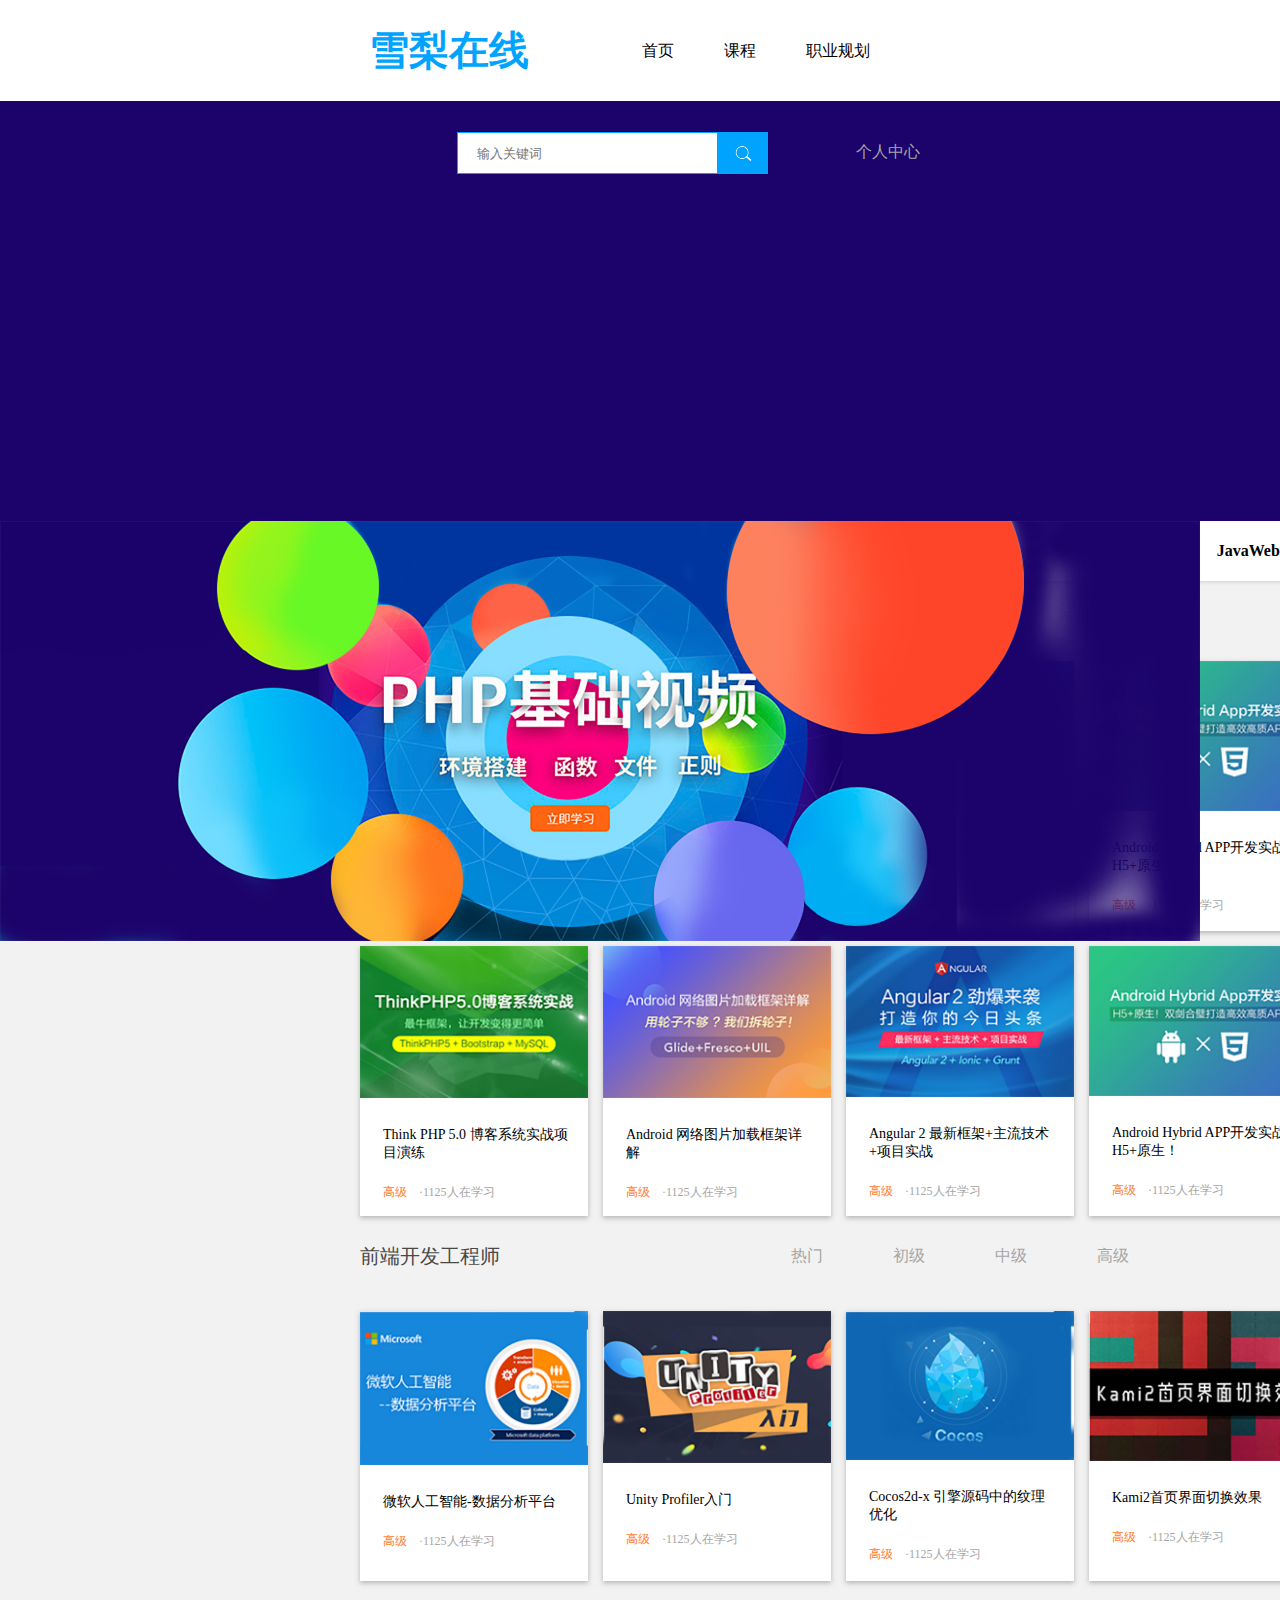
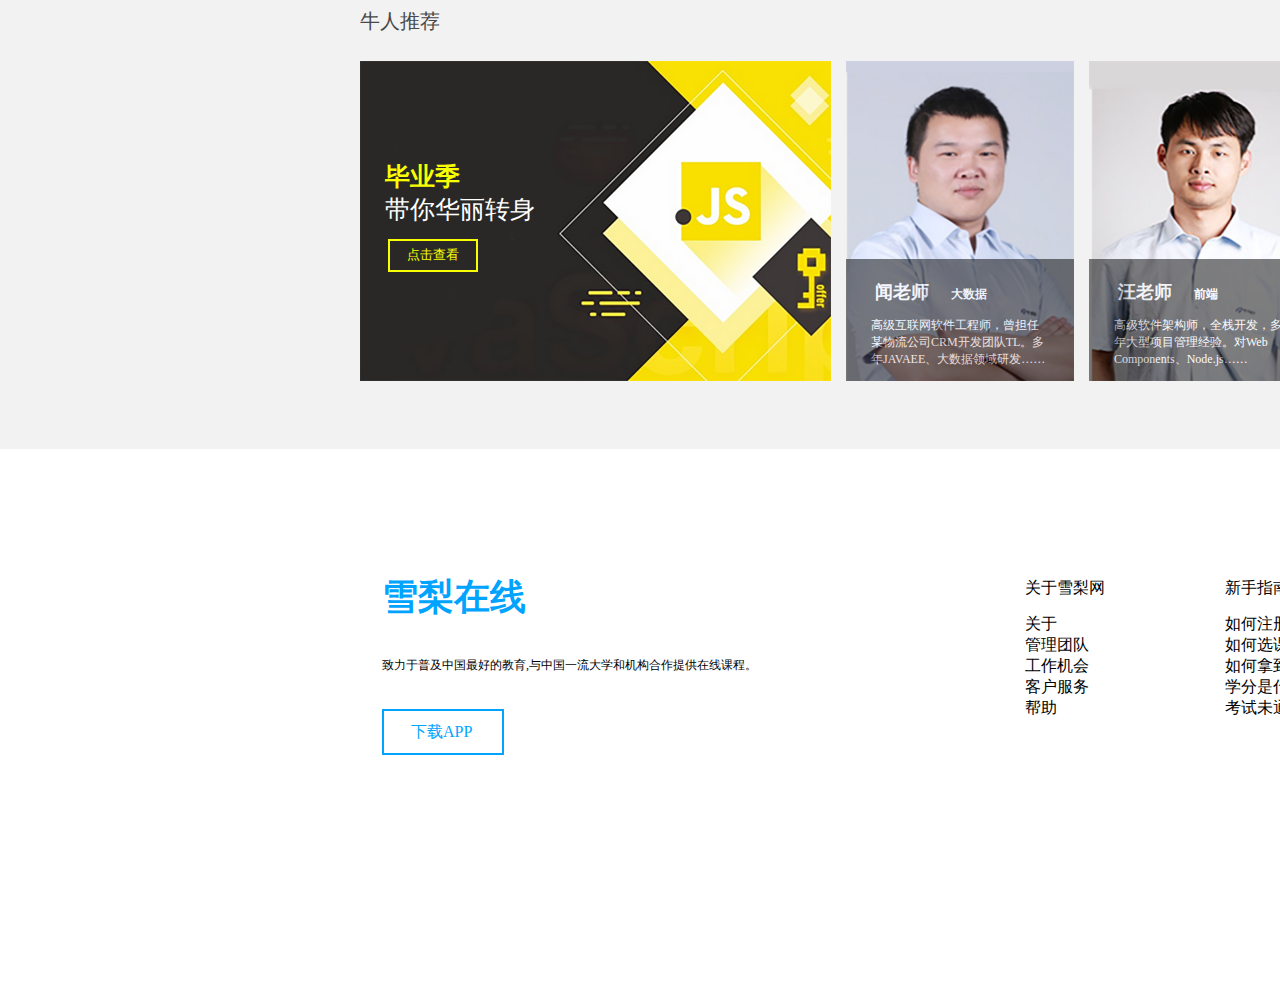
<file: css-html/index.html>
<!DOCTYPE html>
<html lang="en">
<head>
	<meta charset="UTF-8">
	<title>雪梨在线</title>
	<style type="text/css">
		*{
	margin:0;
	padding:0;
}
a{
	text-decoration: none;
}
ul{
	list-style-type: none;
}
.clear:after{
	content: '';
	display: block;
	height: 0;
	clear: both;
}
.header{
	height: 101px;

    line-height: 101px;
	margin-left: 369px;
}
p.headline{
  font-size:40px;
  font-family:Microsoft YaHei;
  font-weight:bold;
  color:rgba(0,164,255,1);
  float: left;
}
.header ul{
	float: left;
	padding-left: 88px;
}
.nav li{
	float: left;
	padding: 0 25px;
}
.nav a{
	color: black;
}
.nav a:hover{
	border-bottom:2px solid rgba(0,164,255,1);
}
.form * {
    float: left;
    }
  .for_m{
	  float: left: ;
	  width: ;
}
.for_m li{
    float: left;
}
.search{
	display: inline;
	width: 80px;
	height: 15px;
	margin-top: 31px;
	margin-left: 0px;
    float: left;
    padding: 13px 160px 12px 19px ;
	border: 1px solid rgba(0,164,255,1);
}
.submit{
	display: inline;
	float: left;
	width:50px;
    height:42px;
    margin-top: 31px;
    border: 1px solid rgba(0,164,255,1);
    padding: 15px;
    background:rgba(0,164,255,1) url(../images/search.png) no-repeat center center;
}
.hum{
	float: left;
}
.hum-1{
	float: left;
}
.hum-1 a{
	color:rgba(165,165,165,1);
}
.banner{
	width:1920px;
    height:420px;
    background:rgba(28,3,108,1);
}
.list{
	width:190px;
    height:420px;
    background:rgba(0,0,0,0.3);
    float: left;
	margin-left: 360px;
	padding-left: 27px;
}
.list li{
    font-size:14px;
    font-weight:400;
    line-height:44px;
    padding-left: 20px;

}
.list a{
	color:white;
}
.list a:hover{
	color:rgba(0,164,255,1) ;
}
.banner2{
	float: left;
}
.background{
	width: 1920px;
	height: 1528px;

	background-color: rgba(191,191,191,0.2);
}
.nav_1{
	width: 1200px;
	height: 60px;
    background:rgba(255,255,255,1);
    box-shadow:0px 2px 3px 0px rgba(118,118,118,0.2);
	margin-left: 360px;

}
.content{
	float: left;
}
.content li{
	float: left;
	font-size:16px;
	font-weight:bold;
	line-height: 60px;
	padding: 0 40px;
	border-right: 1px solid rgba(191,191,191,1);
}
.content a{
	color: black;
}
.first a{
	color:rgba(0,164,255,1) ;
}
li.last{
     border-style: none;
}
.change{
	float: right;
	line-height: 60px;
	margin-right: 61px;
}
.change-a{
	float: right;
}
.change-a a{
	font-size:16px;
	color:rgba(0,164,255,1)

}
.title{
	width: 1200px;
	height: 80px;
	margin-left: 360px;
}
.title--1{
	float: left;
}
.tit-1{
	font-size:20px;
	color:rgba(73,73,73,1);
	line-height: 80px;
    float: left;
}
.title--2{
	float: right;
}
.tit-2{
	font-size:12px;
	line-height: 80px;
}
.tit-2 a{
	color:rgba(165,165,165,1);
}
.picture-1{
	height: 270px;
	width: 1200px;
	margin-left: 360px;
}
.pic{
	float: left;
}
.pic-t{
	float: left;
	padding-right: 15px;
}
.container{
	height: 270px;
	width: 228px;
	background: rgba(255,255,255,1);
	box-shadow: 0 2px 5px 0 rgba(118,118,118,0.5);
	float: left;
}
img.reset{
	width: 228px;
}
.pic-u{
	float: left;
}
p.black{
    font-size: 14px;
    color: black;
    padding: 24px 20px 20px 23px;
}
p.orange{
	display: inline-block;
    font-size: 12px;
    color: rgba(255,124,45,1);
    padding: 0 8px 26px 23px;
}
p.gray{
	display: inline-block;
     font-size: 12px;
     color: rgba(165,165,165,1);
}
.picture-2{
	height: 270px;
	width: 1200px;
	margin-left: 360px;
	margin-top: 15px;
}
.exploit{
	float: left;
	padding-left: 291px;
}
.ext{
	font-size: 16px;
	line-height: 80px;
	float: left;
	padding-right: 70px;
}
.ext a{
	color:rgba(165,165,165,1);
}
.ext a:hover{
	color: rgba(0,164,255,1);
}
.recommend{
	width: 1200px;
	height: 320px;
	margin-left: 360px;
	position: relative;
}
.graduate{
	float: left;
}
.graduate li{
	float: left;
}
.turn img{
	height: 320px;
	width: 471px;
}
div.term{
	height: 62px;
	width: 151px;
	position: absolute;
	top: 99px;
	left: 25px;
}
p.one{
	display: inline-block;
	font-size:25px ;
	color:rgba(249,255,3,1) ;
	font-weight: bold;
}
p.two{
    display: inline-block;
	font-size:25px ;
	color:white ;
	
}
.turn ul{
	position: absolute;
	border: 2px solid rgba(249,255,3,1);
	top: 178px;
	left: 28px;
}
.turn li{
	font-size: 13px;
	font-weight: 400;
	color:rgba(249,255,3,1) ;
	padding: 5px 17px 6px 17px;
}
.tea{
	padding-left: 15px;
}

.tea img{
	height: 320px;
	width: 228px;
}
div.flo{
	width: 228px;
	height: 122px;
	background: rgba(0, 0, 0, 1);
	opacity: 0.5;
	position: absolute;
	top: 198px;

}
.big{
	display: inline-block;
	font-size: 18px;
	font-weight: bold;
	color: rgba(255, 255, 255, 1.0);
	padding: 21px 18px 13px 29px;
	

}
.lit{
	display: inline-block;
    font-size: 12px;
    font-weight: bold;
	color: rgba(255, 255, 255, 1.0);
	padding: 21px 50px 13px 0;
	

}
.sma{
	display: inline-block;
	font-size: 12px;
	color: rgba(255, 255, 255, 1.0);
	padding: 0 28px 18px 25px;
	
}
div.final{
	height: 417px;
	width: 1917.3px;
}
.fin{
	height: 417px;
	width: 378px;
	margin-top: 124px;
	margin-left: 382px;
	float: left;
}
h1{
	display: inline-block;
	font-size: 36px;
	color: rgba(0, 164, 255, 1);
}
p.fin-1{
	display: inline-block;
	font-size: 12px;
	font-weight: 400;
	margin-top: 35px;
}
.fin-2{
	float: left;
	margin-top: 35px;
}
.fin-2 li{
	float: left;
	padding: 11px 30px 10px 27px;
	font-size: 16px;
	font-weight: 400;
	border: 2px solid rgba(0,164,255,1);
}
.fin-2 a{
	color: rgba(0,164,255,1);
}
div.about{
	height: 417px;
	width: 80px;
	margin-top: 129px;
	margin-left: 265px;
	float: left;
}
h2{
	font-size: 16px;
	font-weight: 400;
	display: inline-block;
}
.end{
	padding-top: 15px;
	float: left;
}
div.start{
	height: 417px;
	width: 140px;
	margin-top: 129px;
	margin-left: 120px;
	float: left;
	
}
div.team{
	height: 417px;
	width: 64px;
	margin-top: 129px;
	margin-left: 100px;
	float: left;
}
.end a{
	color: black;
}
	</style>
</head>
<body>
	<div class="header clear">
		<p class="headline">雪梨在线</p>

		<ul class="nav clear">
			<li><a href="#" target="_blank">首页</a></li>
			<li><a href="#" target="_blank">课程</a></li>
			<li><a href="#" target="_blank">职业规划</a></li>
		</ul>
		<ul class="for_m clear">
	    <li>
		<form class="clear">
			<input type="text" placeholder="输入关键词" class="search"/>
			<input type="button" class="submit"/>
		</form>
	    </li>
	   </ul>
	    
		<ul class="hum clear">
			<li class="hum-1"><a href="#" target="_blank">个人中心</a></li>
		</ul>
	   </div>
	<div class="banner clear">
		<ul class="list clear">
			<li><a href="#" target="_blank">前端开发&nbsp;&nbsp;&nbsp;&nbsp;&nbsp;&nbsp;&nbsp;&nbsp;&nbsp;&nbsp;&nbsp;&nbsp;&nbsp;&nbsp;&nbsp;&nbsp;&nbsp;&nbsp;&nbsp;&nbsp;&nbsp;&nbsp;></a></li>
			<li><a href="#" target="_blank">后端开发&nbsp;&nbsp;&nbsp;&nbsp;&nbsp;&nbsp;&nbsp;&nbsp;&nbsp;&nbsp;&nbsp;&nbsp;&nbsp;&nbsp;&nbsp;&nbsp;&nbsp;&nbsp;&nbsp;&nbsp;&nbsp;&nbsp;></a></li>
			<li><a href="#" target="_blank">移动开发&nbsp;&nbsp;&nbsp;&nbsp;&nbsp;&nbsp;&nbsp;&nbsp;&nbsp;&nbsp;&nbsp;&nbsp;&nbsp;&nbsp;&nbsp;&nbsp;&nbsp;&nbsp;&nbsp;&nbsp;&nbsp;&nbsp;></a></li>
			<li><a href="#" target="_blank">人工智能&nbsp;&nbsp;&nbsp;&nbsp;&nbsp;&nbsp;&nbsp;&nbsp;&nbsp;&nbsp;&nbsp;&nbsp;&nbsp;&nbsp;&nbsp;&nbsp;&nbsp;&nbsp;&nbsp;&nbsp;&nbsp;&nbsp;></a></li>
			<li><a href="#" target="_blank">商业预测&nbsp;&nbsp;&nbsp;&nbsp;&nbsp;&nbsp;&nbsp;&nbsp;&nbsp;&nbsp;&nbsp;&nbsp;&nbsp;&nbsp;&nbsp;&nbsp;&nbsp;&nbsp;&nbsp;&nbsp;&nbsp;&nbsp;></a></li>
			<li><a href="#" target="_blank">云计算&大数据&nbsp;&nbsp;&nbsp;&nbsp;&nbsp;&nbsp;&nbsp;&nbsp;&nbsp;&nbsp;&nbsp;&nbsp;></a></li>
			<li><a href="#" target="_blank">运维&从测试&nbsp;&nbsp;&nbsp;&nbsp;&nbsp;&nbsp;&nbsp;&nbsp;&nbsp;&nbsp;&nbsp;&nbsp;&nbsp;&nbsp;&nbsp;></a></li>
			<li><a href="#" target="_blank">Ul设计&nbsp;&nbsp;&nbsp;&nbsp;&nbsp;&nbsp;&nbsp;&nbsp;&nbsp;&nbsp;&nbsp;&nbsp;&nbsp;&nbsp;&nbsp;&nbsp;&nbsp;&nbsp;&nbsp;&nbsp;&nbsp;&nbsp;&nbsp;&nbsp;></a></li>
			<li><a href="#" target="_blank">产品&nbsp;&nbsp;&nbsp;&nbsp;&nbsp;&nbsp;&nbsp;&nbsp;&nbsp;&nbsp;&nbsp;&nbsp;&nbsp;&nbsp;&nbsp;&nbsp;&nbsp;&nbsp;&nbsp;&nbsp;&nbsp;&nbsp;&nbsp;&nbsp;&nbsp;&nbsp;&nbsp;></a></li>
		</ul>
		<img src="../images/banner2.png" alt="banner图 class="banner2"/>
	</div>
  <div class="background">
	<div class="nav_1 clear">
		<ul class="content clear">
			<li class="first"><a href="#" target="_blank">精品推荐</a></li>
			
			<li><a href="#" target="_blank">JQuery</a></li>
			<li><a href="#" target="_blank">Spark</a></li>
			<li><a href="#" target="_blank">MySQL</a></li>
			<li><a href="#" target="_blank">JavaWeb</a></li>
		    <li><a href="#" target="_blank">MySQL</a></li>
           <li class="last"><a href="#" target="_blank">JavaWeb</a></li>
		</ul>
		<ul class="change clear">
			<li class="change-a"><a href="#" target="_blank">修改兴趣</a></li>
		</ul>
	</div>
	<div class="title clear">
	<ul class="title--1 clear">
	    <li class="tit-1">精品推荐</li>
	</ul>
	<ul class="title--2 clear"> 
		<li class="tit-2"><a href="#" target="_blank">查看全部</a></li>
	</ul>
	</div>
	<div class="picture-1 clear">
		<ul class="pic clear">
			<li class="pic-t clear">
				<div class="container clear">
					<a href="#" target="_blank">
						<img src="../images/1，1.png" alt="图片无法正常显示" class="reset"/>
					</a>
					<p class="black">Think PHP 5.0 博客系统实战项目演练</p>
					<p class="orange">高级</p>
					<p class="gray">·1125人在学习</p>
				</div>
			</li>
			<li class="pic-t clear">
				<div class="container clear">
					<a href="#" target="_blank">
						<img src="../images/1，2.png" alt="图片无法正常显示" class="reset"/>
					</a>
					<p class="black">Android 网络图片加载框架详解</p>
					<p class="orange">高级</p>
					<p class="gray">·1125人在学习</p>
				</div>
			</li>
			<li class="pic-t clear">
				<div class="container clear">
					<a href="#" target="_blank">
						<img src="../images/1，3.png" alt="图片无法正常显示"
						class="reset"/>
					</a>
					<p class="black">Angular 2 最新框架+主流技术+项目实战</p>
					<p class="orange">高级</p>
					<p class="gray">·1125人在学习</p>
				</div>
			</li>
			<li class="pic-t clear">
				<div class="container clear">
					<a href="#" target="_blank">
						<img src="../images/1，4.png" alt="图片无法正常显示"
						class="reset"/>
					</a>
					<p class="black">Android Hybrid APP开发实战 H5+原生！</p>
					<p class="orange">高级</p>
					<p class="gray">·1125人在学习</p>
				</div>
			</li>
			<li class="pic-u clear">
				<div class="container clear">
					<a href="#" target="_blank">
						<img src="../images/1，5.png" alt="图片无法正常显示"
						class="reset"/>
					</a>
					<p class="black">Android Hybrid APP开发实战 H5+原生！</p>
					<p class="orange">高级</p>
					<p class="gray">·1125人在学习</p>
				</div>
			</li>

		</ul>
	</div>
	<div class="picture-2 clear">
		<ul class="pic clear">
			<li class="pic-t clear">
				<div class="container clear">
					<a href="#" target="_blank">
						<img src="../images/1，1.png" alt="图片无法正常显示" class="reset"/>
					</a>
					<p class="black">Think PHP 5.0 博客系统实战项目演练</p>
					<p class="orange">高级</p>
					<p class="gray">·1125人在学习</p>
				</div>
			</li>
			<li class="pic-t clear">
				<div class="container clear">
					<a href="#" target="_blank">
						<img src="../images/1，2.png" alt="图片无法正常显示" class="reset"/>
					</a>
					<p class="black">Android 网络图片加载框架详解</p>
					<p class="orange">高级</p>
					<p class="gray">·1125人在学习</p>
				</div>
			</li>
			<li class="pic-t clear">
				<div class="container clear">
					<a href="#" target="_blank">
						<img src="../images/1，3.png" alt="图片无法正常显示"
						class="reset"/>
					</a>
					<p class="black">Angular 2 最新框架+主流技术+项目实战</p>
					<p class="orange">高级</p>
					<p class="gray">·1125人在学习</p>
				</div>
			</li>
			<li class="pic-t clear">
				<div class="container clear">
					<a href="#" target="_blank">
						<img src="../images/1，4.png" alt="图片无法正常显示"
						class="reset"/>
					</a>
					<p class="black">Android Hybrid APP开发实战 H5+原生！</p>
					<p class="orange">高级</p>
					<p class="gray">·1125人在学习</p>
				</div>
			</li>
			<li class="pic-u clear">
				<div class="container clear">
					<a href="#" target="_blank">
						<img src="../images/1，5.png" alt="图片无法正常显示"
						class="reset"/>
					</a>
					<p class="black">Android Hybrid APP开发实战 H5+原生！</p>
					<p class="orange">高级</p>
					<p class="gray">·1125人在学习</p>
				</div>
			</li>

		</ul>
	</div>
	<div class="title clear">
	<ul class="title--1 clear">
	    <li class="tit-1">前端开发工程师</li>
	</ul>
	<ul class="exploit clear">
		<li class="ext"><a href="#" target="_blank">热门</a></li>
		<li class="ext"><a href="#" target="_blank">初级</a></li>
		<li class="ext"><a href="#" target="_blank">中级</a></li>
		<li class="ext"><a href="#" target="_blank">高级</a></li>
	</ul>
	<ul class="title--2 clear"> 
		<li class="tit-2"><a href="#" target="_blank">查看全部</a></li>
	</ul>
	</div>
	<div class="picture-2 clear">
		<ul class="pic clear">
			<li class="pic-t clear">
				<div class="container clear">
					<a href="#" target="_blank">
						<img src="../images/3，1.png" alt="图片无法正常显示" class="reset"/>
					</a>
					<p class="black">微软人工智能-数据分析平台</p>
					<p class="orange">高级</p>
					<p class="gray">·1125人在学习</p>
				</div>
			</li>
			<li class="pic-t clear">
				<div class="container clear">
					<a href="#" target="_blank">
						<img src="../images/3，2.png" alt="图片无法正常显示" class="reset"/>
					</a>
					<p class="black">Unity Profiler入门</p>
					<p class="orange">高级</p>
					<p class="gray">·1125人在学习</p>
				</div>
			</li>
			<li class="pic-t clear">
				<div class="container clear">
					<a href="#" target="_blank">
						<img src="../images/3，3.png" alt="图片无法正常显示"
						class="reset"/>
					</a>
					<p class="black">Cocos2d-x 引擎源码中的纹理优化</p>
					<p class="orange">高级</p>
					<p class="gray">·1125人在学习</p>
				</div>
			</li>
			<li class="pic-t clear">
				<div class="container clear">
					<a href="#" target="_blank">
						<img src="../images/3，4.png" alt="图片无法正常显示"
						class="reset"/>
					</a>
					<p class="black">Kami2首页界面切换效果</p>
					<p class="orange">高级</p>
					<p class="gray">·1125人在学习</p>
				</div>
			</li>
			<li class="pic-u clear">
				<div class="container clear">
					<a href="#" target="_blank">
						<img src="../images/3，5.png" alt="图片无法正常显示"
						class="reset"/>
					</a>
					<p class="black">Android Hybrid APP开发实战 H5+原生！</p>
					<p class="orange">高级</p>
					<p class="gray">·1125人在学习</p>
				</div>
			</li>

		</ul>
	</div>
	<div class="title clear">
	<ul class="title--1 clear">
	    <li class="tit-1">牛人推荐</li>
	</ul>
	</div>
	<div class="recommend clear">
		<ul class="graduate">
			<li class="turn"><a href="#" target="_blank">
				<img img src="../images/left.png" alt="图片无法正常显示"/><div class="term">
				<p class="one">毕业季</p>
				<p class="two">带你华丽转身</p></div>
				<ul><li>点击查看</li></ul>
			</a></li>
			<li class="tea"><a href="#" target="_blank">
				<img img src="../images/T1.png" alt="图片无法正常显示"/><div class="flo">
				<p class="big">闻老师</p>
			     <p class="lit">大数据</p>
			     <p class="sma">高级互联网软件工程师，曾担任某物流公司CRM开发团队TL。多年JAVAEE、大数据领域研发……</p>
				</a>
		</li>
			<li class="tea"><a href="#" target="_blank">
				<img img src="../images/T2.png" alt="图片无法正常显示"/>
			<div class="flo">
				<p class="big">汪老师</p>
			      <p class="lit">前端</p>
			      <p class="sma">高级软件架构师，全栈开发，多年大型项目管理经验。对Web
			      Components、Node.js……</p></div></a>

			    
		</li>
			<li class="tea"><a href="#" target="_blank">
				<img img src="../images/T3.png" alt="图片无法正常显示"/>
				<div class="flo">
				  <p class="big">江老师</p>
			      <p class="lit">前端</p>
			      <p class="sma">多年软件开发经验和教学经验，精通html，css，js，asp，net等编程语言和数据库系统……</p></div>
			  </a></li>

		</ul>
	</div>
	</div>
	</div>
	<div class="final clear">
	   <div class="fin">
		<h1>雪梨在线</h1>
		<p class="fin-1">致力于普及中国最好的教育,与中国一流大学和机构合作提供在线课程。</p>
		<ul class="fin-2">
			<li><a href="#" target="_blank">下载APP</a></li>
		</ul>
	   </div>
	   <div class="about clear">
		<h2>关于雪梨网</h2>
		<ul class="end clear">
			<li><a href="#" target="_blank">关于</a></li>
			<li><a href="#" target="_blank">管理团队</a></li>
			<li><a href="#" target="_blank">工作机会</a></li>
			<li><a href="#" target="_blank">客户服务</a></li>
			<li><a href="#" target="_blank">帮助</a></li>
		</ul>
	</div>
		<div class="start">
		<h2>新手指南</h2>
		<ul class="end clear">
			<li><a href="#" target="_blank">如何注册</a></li>
			<li><a href="#" target="_blank">如何选课</a></li>
			<li><a href="#" target="_blank">如何拿到毕业证</a></li>
			<li><a href="#" target="_blank">学分是什么</a></li>
			<li><a href="#" target="_blank">考试未通过怎么办</a></li>
		</ul>
	</div>
	<div class="team">
		<h2>合作伙伴</h2>
		<ul class="end clear">
			<li><a href="#" target="_blank">合作机构</a></li>
			<li><a href="#" target="_blank">合作导师</a></li>
		</ul>
	</div>

	</div>
	

	
</body>
</html>
</file>
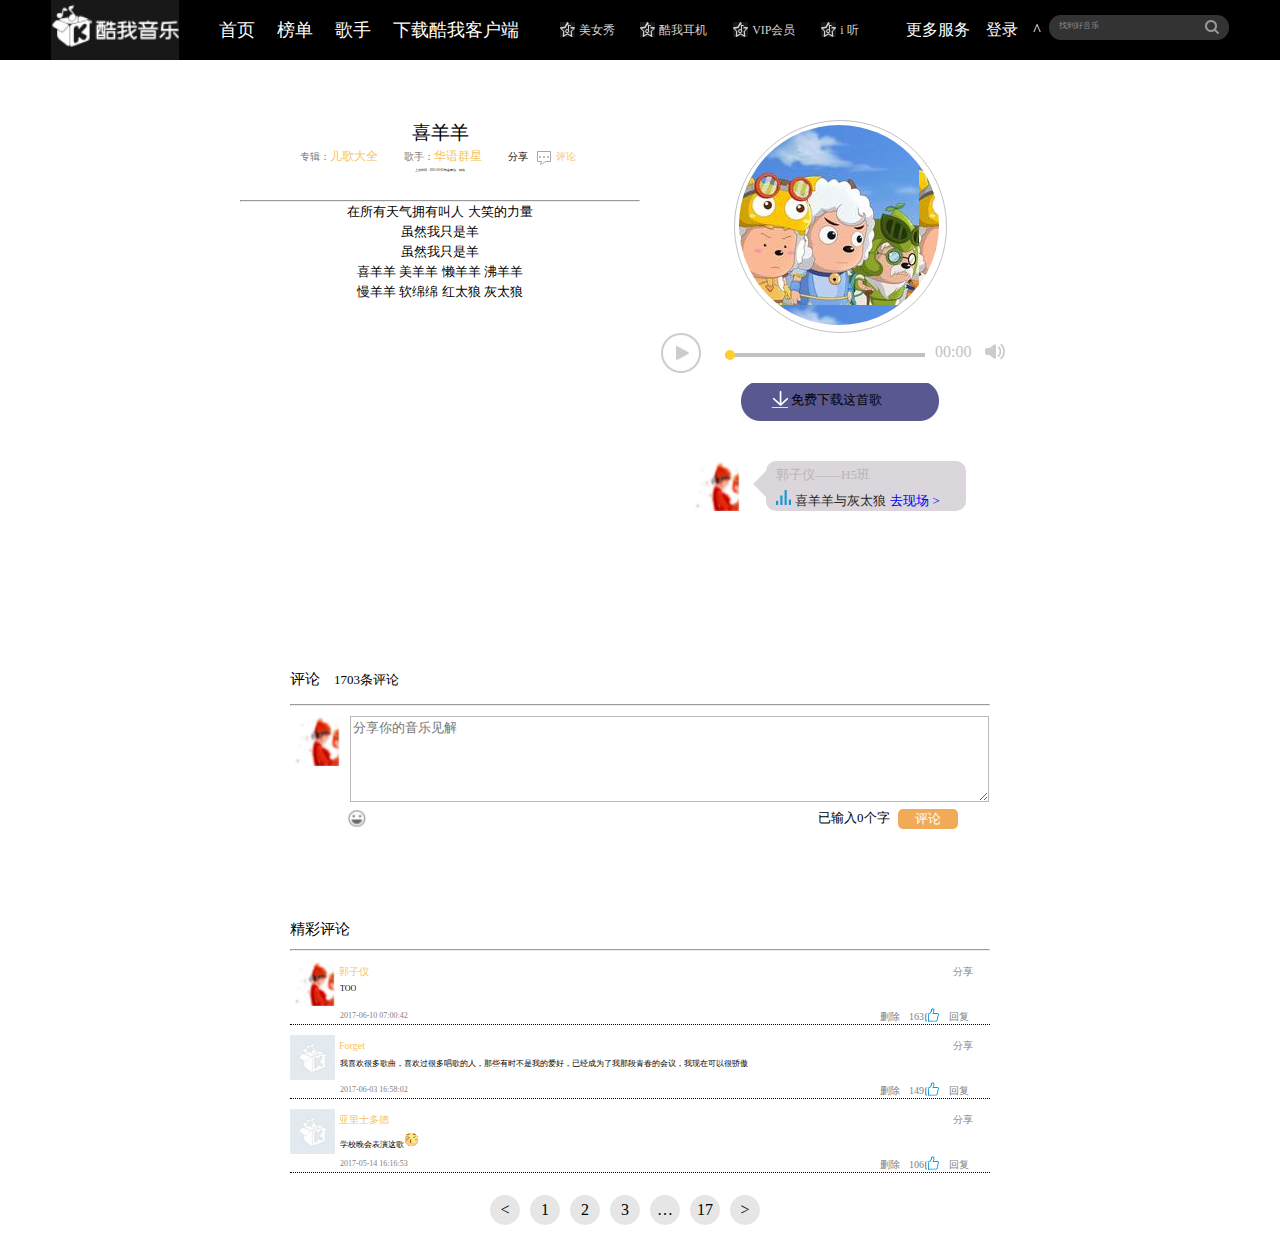
<file: PleasantSheep/index.html>
<!DOCTYPE html>
<html lang="en">
<head>
    <meta charset="UTF-8">
    <meta name="viewport" content="width=device-width, initial-scale=1.0">
    <title>音乐播放</title>
    <style>
        *{
            margin: 0;
        }
        .clear:after{
            content: '';
            clear: both;
            display: block;

        }
        li{
            list-style: none;
        }
        a{
            text-decoration: none;
            color: white;
        }
        .nav{
            height: 60px;
            display: flex;
            justify-content: center;
            background-color: black;
        }
        .nav>ul{
            width: 300px;
            height: 60px;
            display: flex;
            justify-content: space-between;
        }
        .nav li{
            flex-shrink: 5;
        }
        .nav .bigFont{
            flex-shrink: 1;
            font-size: 18px;
            line-height: 60px;
        }
        .nav .smallFont{
            font-size: 12px;
            line-height: 60px;
            flex-shrink: 1;
            position: relative;
        }
        .smallFont a{
            color: rgb(212, 209, 209);
        }
        .nav .more{
            display: flex;
            justify-content: space-around;
            line-height: 60px;
            width: 150px;
            height: 60px;
            flex-shrink: 1;
        }
        .nav>div>img{
            margin-top: 15px;
        }
        .smallFont div{
            display: inline-block;
            background-image: url(./images/小图标.png);
            height: 20px;
            width: 20px;
            overflow: hidden;
            vertical-align: middle;
            background-position: -229px -25px;
        }
        .search{
            position: relative;
            flex-shrink: 1;
        }
        .search p{
            color:rgb(146, 141, 141);
            font-size: 8px;
            position:absolute;
            top: 20px;
            left: 10px;
        }
        .bg{
            width: 1000px;
            margin: 0 auto;
            margin-top: 60px;
            display: flex;
            justify-content: center;
            flex-wrap: wrap;
        }
        .words{
            width: 400px;
            height: 200px;
        }
        .topCon{
            width: 400px;
            height: 80px;
            margin:0 auto;
        }
        .topCon p{
            display: inline-block;
        }
        .con{
            display: inline-block;
            width:100px;
            height: 20px;
            font-size: 10px;
            color:rgb(119, 117, 117);
        }
        .con p{
            font-size: 12px;
            color: rgb(247, 194, 96);
        }

       h3{
           font-weight: normal;
       }
        .topCon :nth-child(2){
            margin-left: 60px;
        }
        .topCon>h3{
            text-align: center;
        }
        .topCon>a{
            width: 100px;
            height: 20px;
            font-size: 10px;
            color: black;
        }
        .topCon :nth-child(5){
            color: rgb(247, 194, 96);
        }
        .topCon .img{
            display: inline-block;
            width: 14px;
            height: 14px;
            vertical-align: middle;
            background-image: url(./images/评论.jpg);
        }
        .time{
            text-align: center;
            font-size: 3px;
        }
        .bottomCon>p{
            text-align: center;
            font-size: 13px;
            line-height: 20px;
        }
        .songs{
            width: 400px;
            height:550px;
        }
        .outer{
            width: 203px;
            height: 203px;
            margin: 0 auto;
            padding: 4px;
            border-radius: 50%;
            border: 1px solid rgb(194, 193, 193);
        }
        .pic{
            width: 200px;
            height: 200px;
            border-radius: 50%;
            background-image: url(./images/喜羊羊.jpg);
            overflow: hidden;
            animation:animation1 8s linear infinite;
        }
        .playGo{
            width: 45px;
            height: 40px;
            margin-left: 20px;
            background-image: url(./images/大图标.jpg);
            background-position: -204px 0;
            display: inline;
            float: left;
        }
        .pause{
            width: 45px;
            height: 40px;
            margin-left: 20px;
            background-image: url(./images/大图标.jpg);
            background-position: -109px 0;
            display: inline;
            float: left;
        }
        .player{
            display:inline;
            float: left;
        }
        .play{
            display: inline;
            width: 200px;
            height: 4px;
            float: left;
            margin-left: 20px;
            margin-top: 20px;
            position: relative;
            background-color:rgb(194, 193, 193);
        }
        #buffer{
            width: 0px;
            height: 4px;
            background-color:rgb(121, 119, 119) ;
        }
        .progressBar{
            width: 0px;
            height: 4px;
            background-color:#ffcd2d ;
        }
        #wp_processBtn{
            width: 10px;
            height: 10px;
            border-radius: 50%;
            position:absolute;
            background-color:#ffcd2d;
            top: -3px;
        }
        #right{
            float: left;
            position: relative;
        }
        #playTime{
            position:absolute;
            left: 10px;
            top: 10px;
            color:rgb(194, 193, 193);
        }
        .getMusic{
            width: 400px;
            height: 50px;
        }
        .sound{
            display: inline-block;
            width: 20px;
            height: 20px;
            position:absolute;
            top: 10px;
            left: 60px;
            background-image: url(./images/大图标.jpg);
            background-position:-44px 0;
        }
        .down{
            width:198px;
            height: 38px;
            margin:0 auto;
            background-image: url(./images/大图标.jpg);
            background-position: 0 -50px;
            position: relative;
        }
        .down>div{
            display: inline-block;
            width: 17px;
            height: 17px;
            margin-left: 30px;
            vertical-align: middle;
            margin-top: 8px;
            background-image: url(./images/大图标.jpg);
            background-position: 0 0;
        }
        .down>a{
            color:black;
            position: absolute;
            margin-left: 3px;
            top: 8px;
            font-size: 13px;
        }
        .comment{
            width: 400px;
            height: 100px;
        }
        .comment .headshort{
            display: inline-block;
            width: 50px;
            height: 50px;
            margin-left: 50px;
            margin-top: 40px;
            float: left;
        }
        .headshort>img{
            width: 50px;
            height: 50px;
        }
        .comment .com_content{
            display: block;
            width: 200px;
            height: 50px;
            float: left;
            margin-top: 40px;
            border-radius: 10px;
            background-color: rgb(218, 214, 219);
        }
        .comment .trangle{
            display: inline-block;
            width: 0px;
            height: 0px;
            float: left;
            margin-top: 50px;
            border-width: 13px;
            border-style: solid;
            border-color: transparent rgb(218, 214, 219) transparent transparent;
        }
        .com_content .com_name{
            font-size: 13px;
            color: rgb(184, 180, 180);
            margin-top: 5px;
            margin-left: 10px;
        }
        .com_content .com_music{
            width: 15px;
            height: 15px;
            display: inline-block;
            margin-top: 6px;
            margin-left: 10px;
            background-image: url(./images/音频.png);
        }
        .com_content .com_title{
            display: inline-block;
            color: rgb(39, 38, 38);
            font-size: 13px;
        }
        .com_content>a{
            font-size: 13px;
            color: blue;
        }
        .majorComment{
            width: 700px;
            height: 200px;
            margin: 0 auto;
        }
        .majorComment :nth-child(1){
            font-size: 15px;
        }
        .majorComment .change{
            font-size: 13px;
            margin-left: 10px;
        }
        .majorComment>hr{
            margin-top: 15px;
        }
        .real{
            position: relative;
        }
        .real>div{
            position: absolute;
            display: inline-block;
            top: 10px;
            height: 50px;
            width: 50px;
        }
        .real>div img{
            width: 50px;
            height: 50px;
        }
        .real>textarea{
            position: absolute;
            left: 60px;
            margin-top: 10px;
            width: 633px;
            height: 80px;
            border-color: rgb(185, 183, 183);
        }
        .getEx{
            width: 700px;
            height: 50px;
            margin-top: 100px;
        }
        .expression{
            display: inline-block;
            float: left;
            margin-left: 55px;
        }
        .expression img{
            width: 25x;
            height: 25px;
        }      
        .getEx p{
            display: inline-block;
            font-size: 13px;
            float: left;
            margin-left: 450px;
            margin-top: 3px;
        }
        #submit{
            width:60px;
            background-color: rgb(241, 170, 88);
            color: white;
            border-radius: 5px;
            border:none;
            float: left;
            margin-top: 3px;
            margin-left: 8px;
        }
        .goodComments{
            width: 700px;
            overflow: hidden;
            height: 275px;
            margin-top: 50px;
        }
        .goodComments p{
            font-size: 15px;
            overflow: hidden;
        }
        .goodComments hr{
            margin-top: 10px;
        }
        .getrealComment{
            width: 700px;
            height: 63x;
            margin-top: 10px;
            position: relative;
            border: 1px;
            border-bottom-style:dotted ;
        }
        .headt{
            width: 45px;
            height: 45px;
            vertical-align: text-top;
        }
        .getName{
            display: inline-block;
            width: 80px;
            font-size: 10px;
            color: rgb(247, 194, 96);
        }
        .realComment{
            display: inline-block;
            position: absolute;
            top: 23px;
            left: 50px;
        }
        .getrealComment p{
            font-size: 8px;
        }
        .getTime{
            display: inline-block;
            position: absolute;
            color: gray;
            top: 50px;
            left: 50px;
        }
        .share{
            margin-left: 530px;
        }
        .share a{
            font-size: 10px;
            color: gray;
        }
        .delete{
            margin-left: 590px;
            vertical-align: text-top;
        }
        .delete a{
            font-size: 10px;
            color: gray;
        }
        .good{
            margin-left: 5px;
            font-size: 10px;
            color:gray;
        }
        .good img{
            vertical-align: sub;
        }
        .response{
            margin-left: 5px;
        }
        .response a{
            font-size: 10px;
            color:gray;
        }
        .pages{
            width: 700px;
            height: 50px;
            margin: 0 auto;
        }
        .find{
            width: 30px;
            height: 30px;
            background-color: rgb(231, 230, 230);
            border-radius: 50%;
            text-align: center;
            line-height: 30px;
            margin-left: 10px;
            float: left;
        }
        .letCenter{
            width: 400px;
            height: 50px;
            margin-left: 190px;
        }

        .blank{
            width: 700px;
            height: 32px;
        }
        /*动画旋转代码*/
        @keyframes animation1{
            0%{
                transform: rotate(0deg);
            }
            10%{
                transform: rotate(36deg);
            }
            20%{
                transform: rotate(72deg);
            }
            30%{
                transform: rotate(108deg);
            }
            40%{
                transform: rotate(144deg);
            }
            50%{
                transform: rotate(180deg);
            }
            60%{
                transform: rotate(216deg);
            }
            70%{
                transform: rotate(252deg);
            }
            80%{
                transform: rotate(288deg);
            }
            90%{
                transform: rotate(324deg);
            }
            100%{
                transform: rotate(360deg);
            }

        }
        /*鼠标移动上去，翻页的变成黄色*/
        .find:hover{
            background-color: rgb(247, 194, 96);
            cursor: pointer;
        }
        #submit:hover{
            cursor: pointer;
            border-width: 2px;
            border-style: outset;
            border-color: -internal-light-dark(rgb(118, 118, 118), rgb(133, 133, 133));
        }
       
    </style>
</head>
<body>
    <div class="nav">
        <img src="images/黑色音乐.jpg">
        <ul class="bigFont">
            <li><a href="###">首页</a></li>
            <li><a href="###">榜单</a></li>
            <li><a href="###">歌手</a></li>
            <li><a href="###">下载酷我客户端</a></li>
        </ul>
        <ul class="smallFont">
            <li><div></div><a href="###">美女秀</a></li>
            <li><div></div><a href="###">酷我耳机</a></li>
            <li><div></div><a href="###">VIP会员</a></li>
            <li><div></div><a href="###">i 听</a></li>
        </ul>
        <ul class="more">
            <li><a href="###">更多服务</a></li>
            <li><a href="###">登录</a></li>
            <li><a href="###">^</a></li>
        </ul>
        <div class="search">
            <img src="images/搜索框.png">
            <p>找到好音乐</p>
        </div>
    </div>
    <div class="bg">
        <div class="words">
            <div class="topCon">
                <h3>喜羊羊</h3>
                <div class="con">专辑：<p>儿歌大全</p></div>
                <div class="con">歌手：<p>华语群星</p></div>
                <a href="###">分享&nbsp;&nbsp;</a>
                <a href="###"><div class="img"></div>&nbsp;&nbsp;评论</a>
                <br/>
                <div class="time">上传时间：2015-10-02 歌曲来源：网络</div>
            </div>
            <hr/>
            <div class="bottomCon">
                <p>在所有天气拥有叫人 大笑的力量</p>
                <p>虽然我只是羊</p>
                <p>虽然我只是羊</p>
                <p>喜羊羊 美羊羊 懒羊羊 沸羊羊</p>
                <p>慢羊羊 软绵绵 红太狼 灰太狼</p>
            </div>
            
        </div>
        <div class="songs">
            <div class="outer">
                <div class="pic" id="picture"></div>
            </div>
            <div class="getMusic">
                <div class="pause clear" id="pause"></div>
                <div class="player clear">
                    <audio  loop="false"id="mymusic" >
                        <source src="./images/2.mp3"></source>
                      </audio> 
                </div>
                <div class="play clear">
                    <div id="buffer">
                        <div class="progressBar" id="wp_processBar"></div>
                        <div class="schedule-btn" id="wp_processBtn"></div>
                    </div>
                </div>
                <div id="right">
                    <p id="playTime">00:00</p>
                    <div id="sound" class="sound"></div>
                </div>
            </div>
            <div class="down">
                <div></div>
                <a href="###">免费下载这首歌</a>
            </div>
            <div class="comment">
                <div class="headshort">
                    <img src="images/郭.png">
                </div>
                <div class="trangle"></div>
                <div class="com_content">
                    <p class="com_name">郭子仪——H5班</p>
                    <div class="com_music">
                        <div></div>
                    </div>
                    <p class="com_title">喜羊羊与灰太狼</p>
                    <a href="###">去现场 ></a>
                </div>
            </div>
        </div>
        <div class="majorComment">
            <span>评论</span>
            <span class="change">1703条评论</span>
            <hr/>
            <div class="real">
                <div><img src="images/郭.png"></div>
                <textarea placeholder="分享你的音乐见解" id="input"></textarea>
            </div>
            <div class="getEx">
                <div class="expression"><a href="###"><img src="./images/表情.png"></a></div>
                <p id="judge">已输入0个字</p>
                <button id="submit">评论</button>
            </div>
        </div>
        <div class="goodComments" id="nowget">
            <div><p id="letfirst">精彩评论</p></div>
            <hr/>
            <div id="move">
            <div class="getrealComment"  id="getrealComment">
                <img src="images/郭.png" class="headt">
                <span class="getName">郭子仪</span>
                <p class="realComment">TOO</p>
                <p class="getTime">2017-06-10 07:00:42</p>
                <span class="share"><a href="###">分享</a></span>
                <span class="delete"><a href="###">删除</a></span>
                <span class="good">163<a href="###"><img src="./images/点赞.png"></a></span>
                <span class="response"><a href="###">回复</a></span>
            </div>
            <div class="getrealComment">
                <img src="./images/灰色音乐.jpg" class="headt">
                <span class="getName">Forget</span>
                <p class="realComment">我喜欢很多歌曲，喜欢过很多唱歌的人，那些有时不是我的爱好，已经成为了我那段青春的会议，我现在可以很骄傲</p>
                <p class="getTime">2017-06-03 16:58:02</p>
                <span class="share"><a href="###">分享</a></span>
                <span class="delete"><a href="###">删除</a></span>
                <span class="good">149<a href="###"><img src="./images/点赞.png"></a></span>
                <span class="response"><a href="###">回复</a></span>
            </div>
            <div class="getrealComment">
                <img src="./images/灰色音乐.jpg" class="headt">
                <span class="getName">亚里士多德</span>
                <p class="realComment">学校晚会表演这歌<img src="./images/小表情.png"></p>
                <p class="getTime">2017-05-14 16:16:53</p>
                <span class="share"><a href="###">分享</a></span>
                <span class="delete"><a href="###">删除</a></span>
                <span class="good">106<a href="###"><img src="./images/点赞.png"></a></span>
                <span class="response"><a href="###">回复</a></span>
            </div>
            <div id="blank" class="blank"></div>
            </div>
        

        </div>
        <div class="pages">
            <div class="letCenter">
            <div id="last" class="find"><</div>
            <div id="first" class="find">1</div>
            <div id="second" class="find">2</div>
            <div id="third" class="find">3</div>
            <div id="getMore" class="find">…</div>
            <div id="seventh" class="find">17</div>
            <div id="next" class="find">></div>
        </div>
        </div>
    </div>
</body>
<script>
    var count = 0;
    var pause = document.getElementById("pause");
    var mymusic = document.getElementById("mymusic");
    var playTime = document.getElementById("playTime");

    var buffer = document.getElementById("buffer"); //缓冲区
    var wp_processBar = document.getElementById("wp_processBar");//进度条
    var wp_processBtn = document.getElementById("wp_processBtn");//小圆点

    var nowget = document.getElementById("nowget");

    var input = document.getElementById("input");//得到的是评论框里面输入的内容
    var submit = document.getElementById("submit");//提交评论按钮
    var judge = document.getElementById("judge");//判断评论框中的文字
    var blank = document.getElementById("blank");
    var obj = new Array();//定义一个数组用于存储所有已经存储进去的内容
    var oldList;
    var i = 0;//计数器
    var j = 1;

    var next = document.getElementById("next");
    var move = document.getElementById("move");
  
   
    //暂停开始
    pause.onclick = function(){
      count++;
      if(count % 2 != 0){
        mymusic.play();
        pause.setAttribute("class","playGo");

        var a = setInterval(function(){
          var x = parseInt(mymusic.currentTime);
          var now = mymusic.currentTime;
          var length = mymusic.duration;
          //时间
          if(x < 10){
            playTime.innerHTML = "00" + ":" + "0" + x;
          }else if(x < 60){
            playTime.innerHTML = "00" + ":" + x;
          }else{
            var z = parseInt(x / 60);
            var y = parseInt(x % 60);
            if(y < 10){
              y = "0" + y;
            }
            if(z < 10){
              playTime.innerHTML = "0" + z +":" + y;
              }else{
                playTime.innerHTML = z + ":" + y;
              }
          }
          //进度条
          buffer.style.width = parseFloat(now/length + 0.1) * 200 + "px";
          wp_processBar.style.width = parseFloat(now/length) * 200 + "px";
          wp_processBtn.style.left = parseFloat(now/length) * 200 + "px";
           },1000);
        
      }else{
        mymusic.pause();
        pause.setAttribute("class","pause");
      }
    }
    //静音/取消静音
    sound.onclick = function(){
      if(mymusic.muted){
        mymusic.muted = false;
      }else{
        mymusic.muted = true;
      }
    }


    //判断文本框输入的字数
    input.addEventListener("keyup",function(){
        judge.innerHTML = "已输入" + input.value.length + "个字";
    })




    //获取当前时间的函数
    function getTime(){
        var date = new Date();
        var year = date.getFullYear();
        var month = date.getMonth() + 1;
        var day = date.getDate();
        var hour = date.getHours();
        var min = date.getMinutes();
        var seconds = date.getSeconds();
        var current = year + "-" + month+"-"+day+"  " +hour+":"+min +":" + seconds;
        return current;
    }
    //定义存储对象
    submit.onclick = function(){
        var now = getTime();
        var value = input.value;
        obj[i] = {
            "val":value,
            "tim":now
        }
        if(window.localStorage){
            localStorage['con'] = JSON.stringify(obj);
            i++;
        }else{
            alert("该浏览器不支持本地存储");
        }
    }
    //显示历史评论
    window.onload = function(){
            var json = window.localStorage.getItem("con");
            var jsonObj = JSON.parse(json);
            for(var x = 1;x<=localStorage.length;x++){
                var value1 = jsonObj[x].val;
                var time1 = jsonObj[x].tim;
                cre(value1,time1);
                if(x%3==0){
                    var div1 = document.createElement("div");
                    div1.setAttribute("class","blank");
                    nowget.appendChild(div1);
                }
            
        }
        

    }

    //翻页，显示评论
    next.onclick = function(){
        move.style.marginTop = -265.4* j + "px";
        j++;
    }
   



    function cre(value,now){
        //将已经进行评论发表的内容显示在精彩评论区中
        var div = document.createElement("div");
            div.setAttribute("class","getrealComment");
            nowget.appendChild(div);

            var img = document.createElement("img");
            img.setAttribute("class","headt");
            div.appendChild(img);
            img.src = "./images/灰色音乐.jpg";
            
            var span = document.createElement("span");
            span.setAttribute("class","getName");
            span.innerHTML = "匿名";
            div.appendChild(span);

            var p = document.createElement("p");
            p.setAttribute("class","realComment");
            p.innerHTML = value;
            div.appendChild(p);

            var p1 = document.createElement("p");
            p1.setAttribute("class","getTime");
            p1.innerHTML = now;
            div.appendChild(p1);

            var span1 = document.createElement("span");
            span1.setAttribute("class","share");
            div.appendChild(span1);

            var a = document.createElement("a");
            a.innerHTML = "分享";
            a.href = "###";
            span1.appendChild(a);

            var span2 = document.createElement("span");
            span2.setAttribute("class","delete");
            div.appendChild(span2);

            var a1 = document.createElement("a");
            a1.innerHTML = "删除";
            a1.href = "###";
            span2.appendChild(a1);
            var span4 = document.createElement("span4");
            span4.setAttribute("class","good");
            div.appendChild(span4);

            var a3 = document.createElement("a");
            a.href = "###";
            span4.appendChild(a3);

            var aimg = document.createElement("img");
            span4.appendChild(aimg);
            aimg.src = "./images/点赞.png";
            var span3 = document.createElement("span");
            span3.setAttribute("class","response");
            div.appendChild(span3);

            var a2 = document.createElement("a");
            a2.innerHTML = "回复";
            a2.href = "###";
            span3.appendChild(a2);

    }
</script>
</html>
</file>
